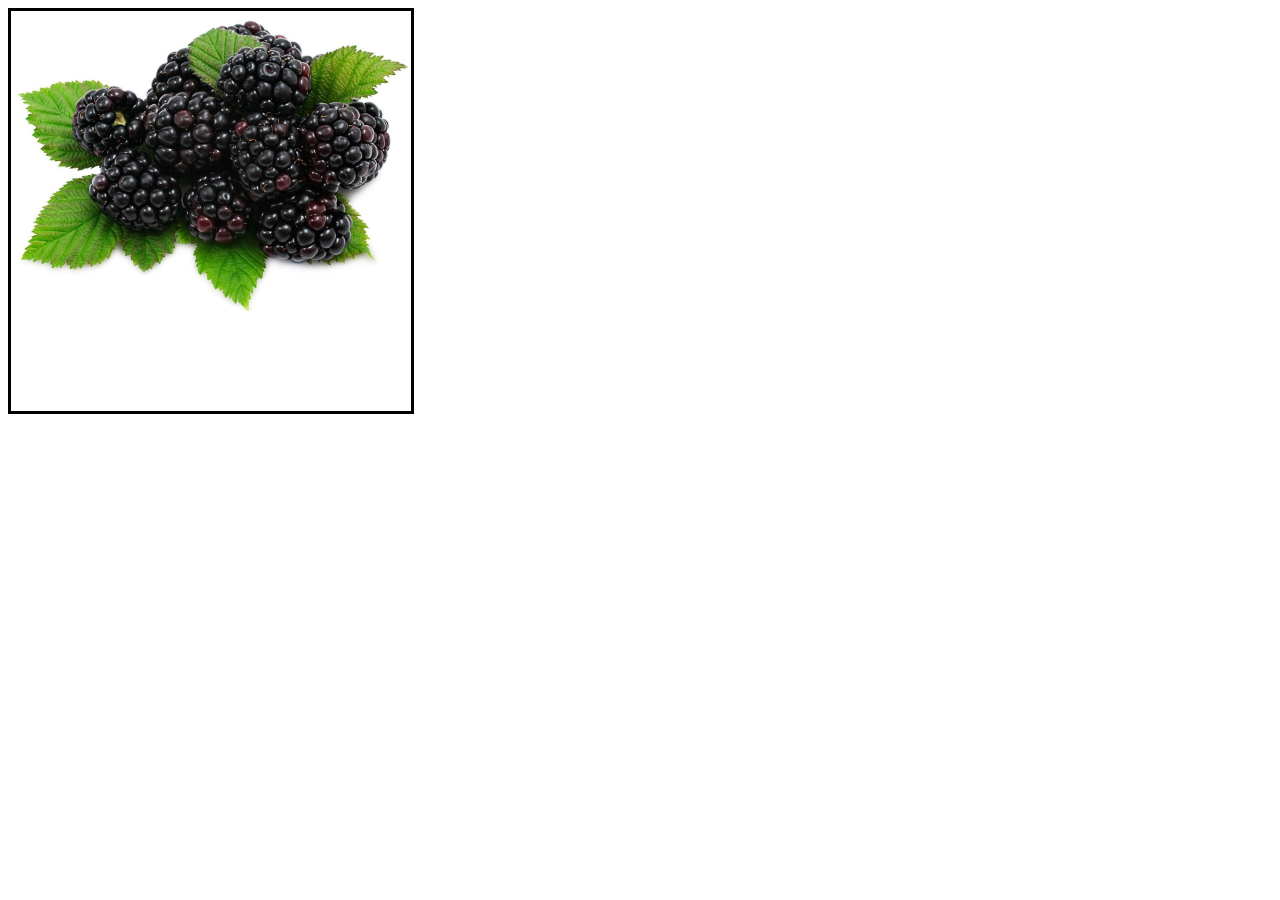
<file: 10-powiekszenia zdjecia/index.html>
<!DOCTYPE html>
<html lang="en">

<head>
	<meta charset="UTF-8">
	<title>Document</title>
	<link rel="stylesheet" href="css/style10.css">
</head>

<body>
	<div class="square">
		<div class="square-in"></div>
	</div>

</body>

</html>
</file>
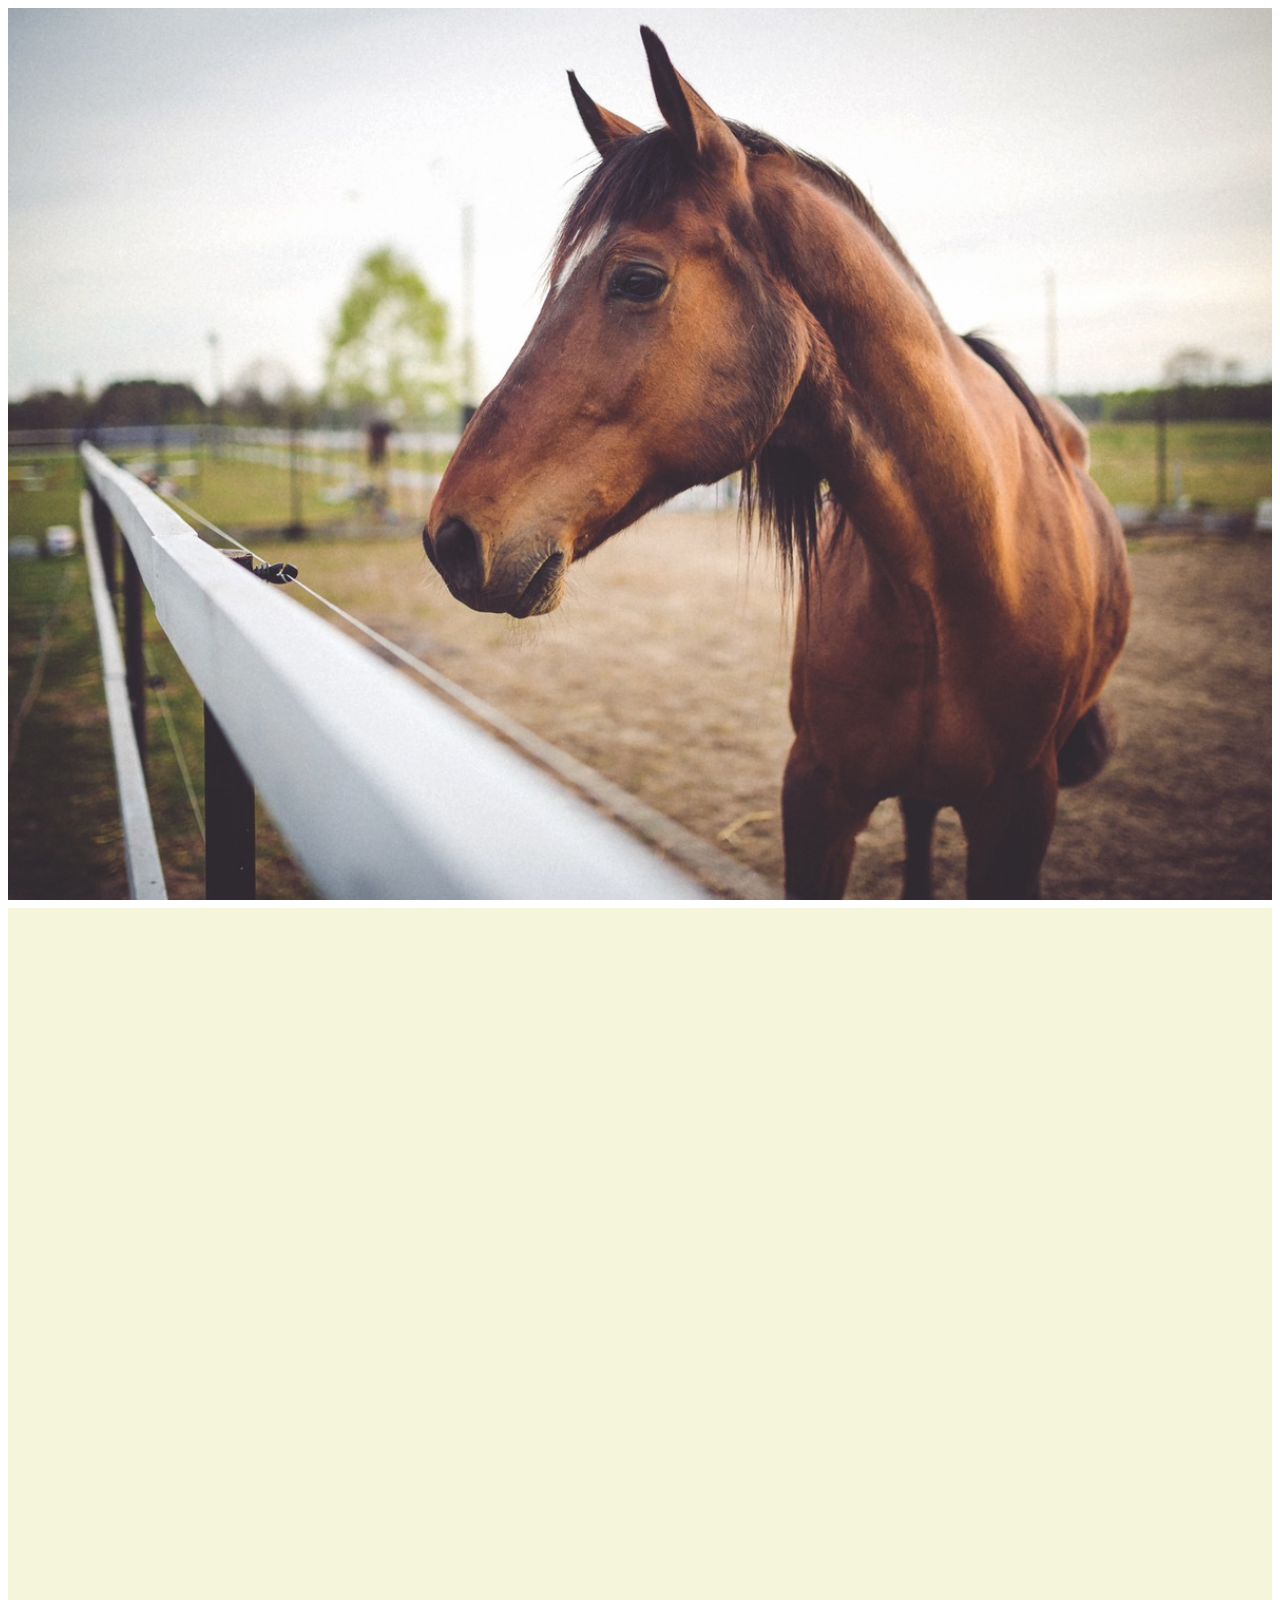
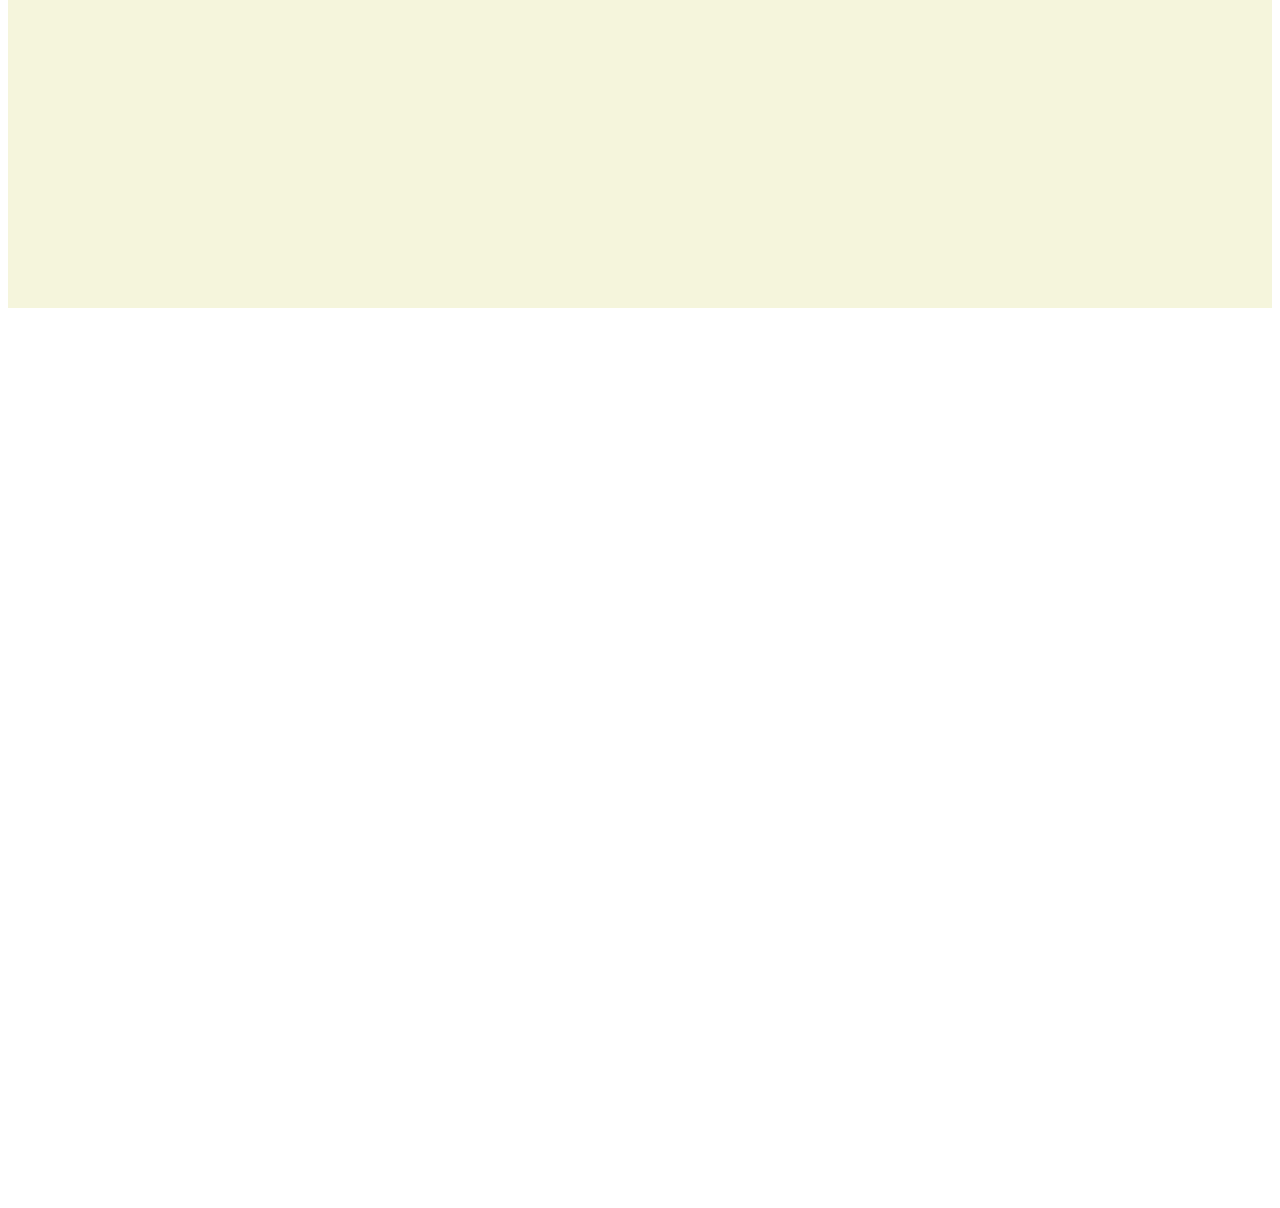
<file: 12-/index.html>
<!DOCTYPE html>

<html>

<head>
	<link rel="stylesheet" href="css/style12.css">

</head>

<body>

	<div class="parallax"></div>

	<div style="height:1000px;background-color:beige;font-size:36px">

	</div>

	<div class="parallax"></div>

</body>

</html>
</file>
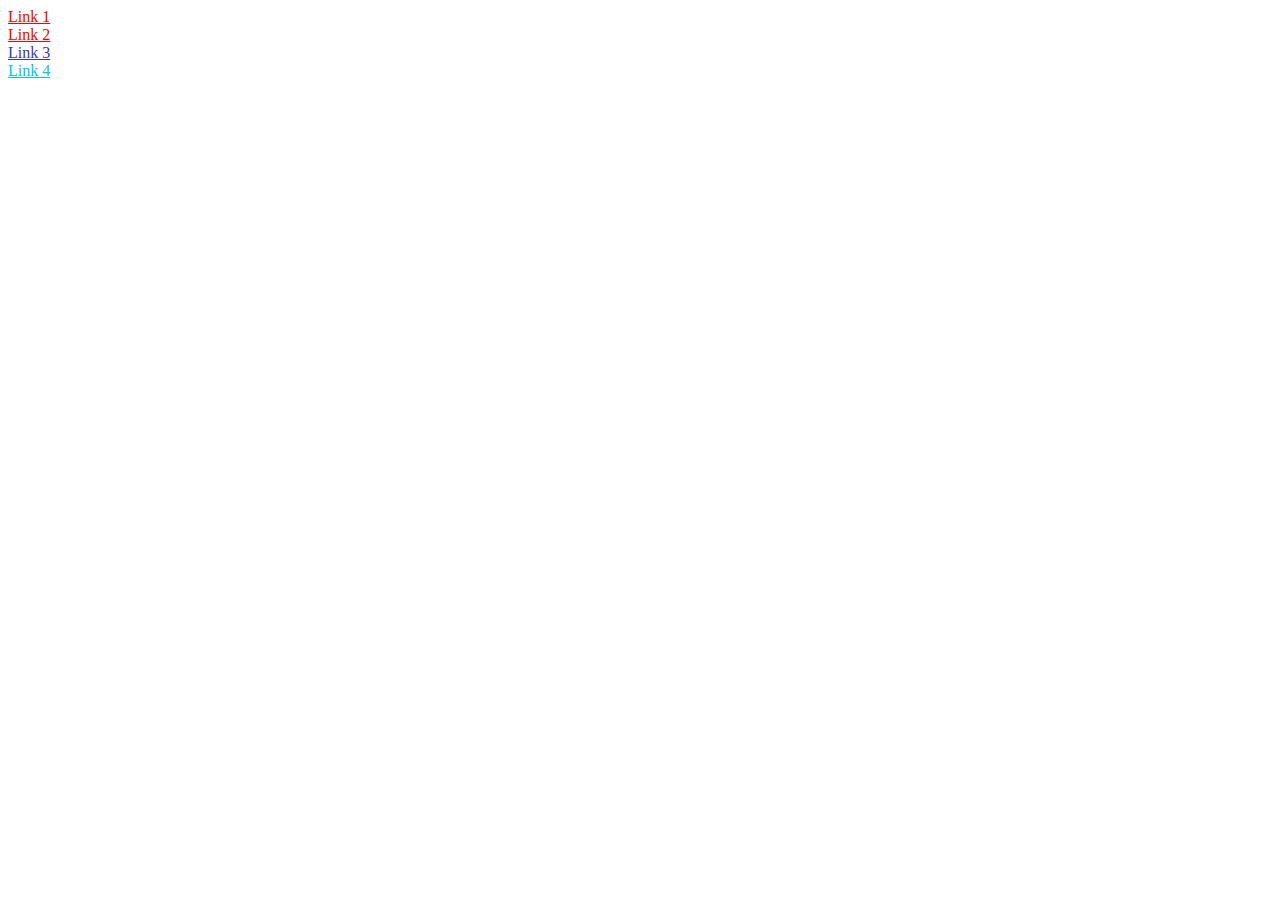
<file: 7-Nadanie innego koloru dla linku, który służy do pobierania plików z rozszerzeniem .doc i .docx/index.html>
<!DOCTYPE html>
<html lang="en">

<head>
	<meta charset="UTF-8">
	<title>Document</title>
	<link rel="stylesheet" href="css/style.css">
</head>

<body>
	<a href="www.google.com">Link 1</a>
	<a href="http://uk.wikipedia.org/">Link 2</a>
	<a href="https://www.google.pl/url?sa=t&rct=j&q=&esrc=s&source=web&cd=9&cad=rja&uact=8&ved=0ahUKEwjMrMabgfTSAhXoJJoKHTMrDBMQFghIMAg&url=http%3A%2F%2Fwww.me-doc.com.ua%2Fupload_images%2Ffiles%2FXML%2Fnakaz90.doc&usg=AFQjCNGApnSKZ4gfI-CL0dMttmurigjvrg&sig2=ZT5KveG0z74CPKyKKoqhhA.doc">Link 3</a>
	<a href="http://www33.online-convert.com/download-file/25d41a9aa5cf1f5360d5e601de420eed/converted-ddf33a9e.docx">Link 4</a>



</body>

</html>
</file>
<file: 10-powiekszenia zdjecia/css/style10.css>
.square {

	border: 3px solid black;
	width: 400px;
	height: 400px;
	overflow: hidden;

}

.square-in {
	background-image: url(../image/blackberry.jpg);
	background-size: contain;
	background-repeat: no-repeat;
	position: relative;
	height: 100%;
	width:100%;
	
	
}

.square-in:hover {
	transform: scale(1.2);
	transition-duration: 5s;
}
</file>
<file: 12-/css/style12.css>
body,
html {
	height: 100%;
}

.parallax {
	background-image: url(../image/animal-brown-horse.jpg);
	height: 100%;
	background-attachment: fixed;
	background-position: center;
	background-repeat: no-repeat;
	background-size: cover;
</file>
<file: 7-Nadanie innego koloru dla linku, który służy do pobierania plików z rozszerzeniem .doc i .docx/css/style.css>
a {
	width: 100%;
	display: block;
	color: red;
}

a[href$=".docx"] {
	color: deepskyblue;
}

a[href$=".doc"] {
	color: #3737c4;
}
</file>
